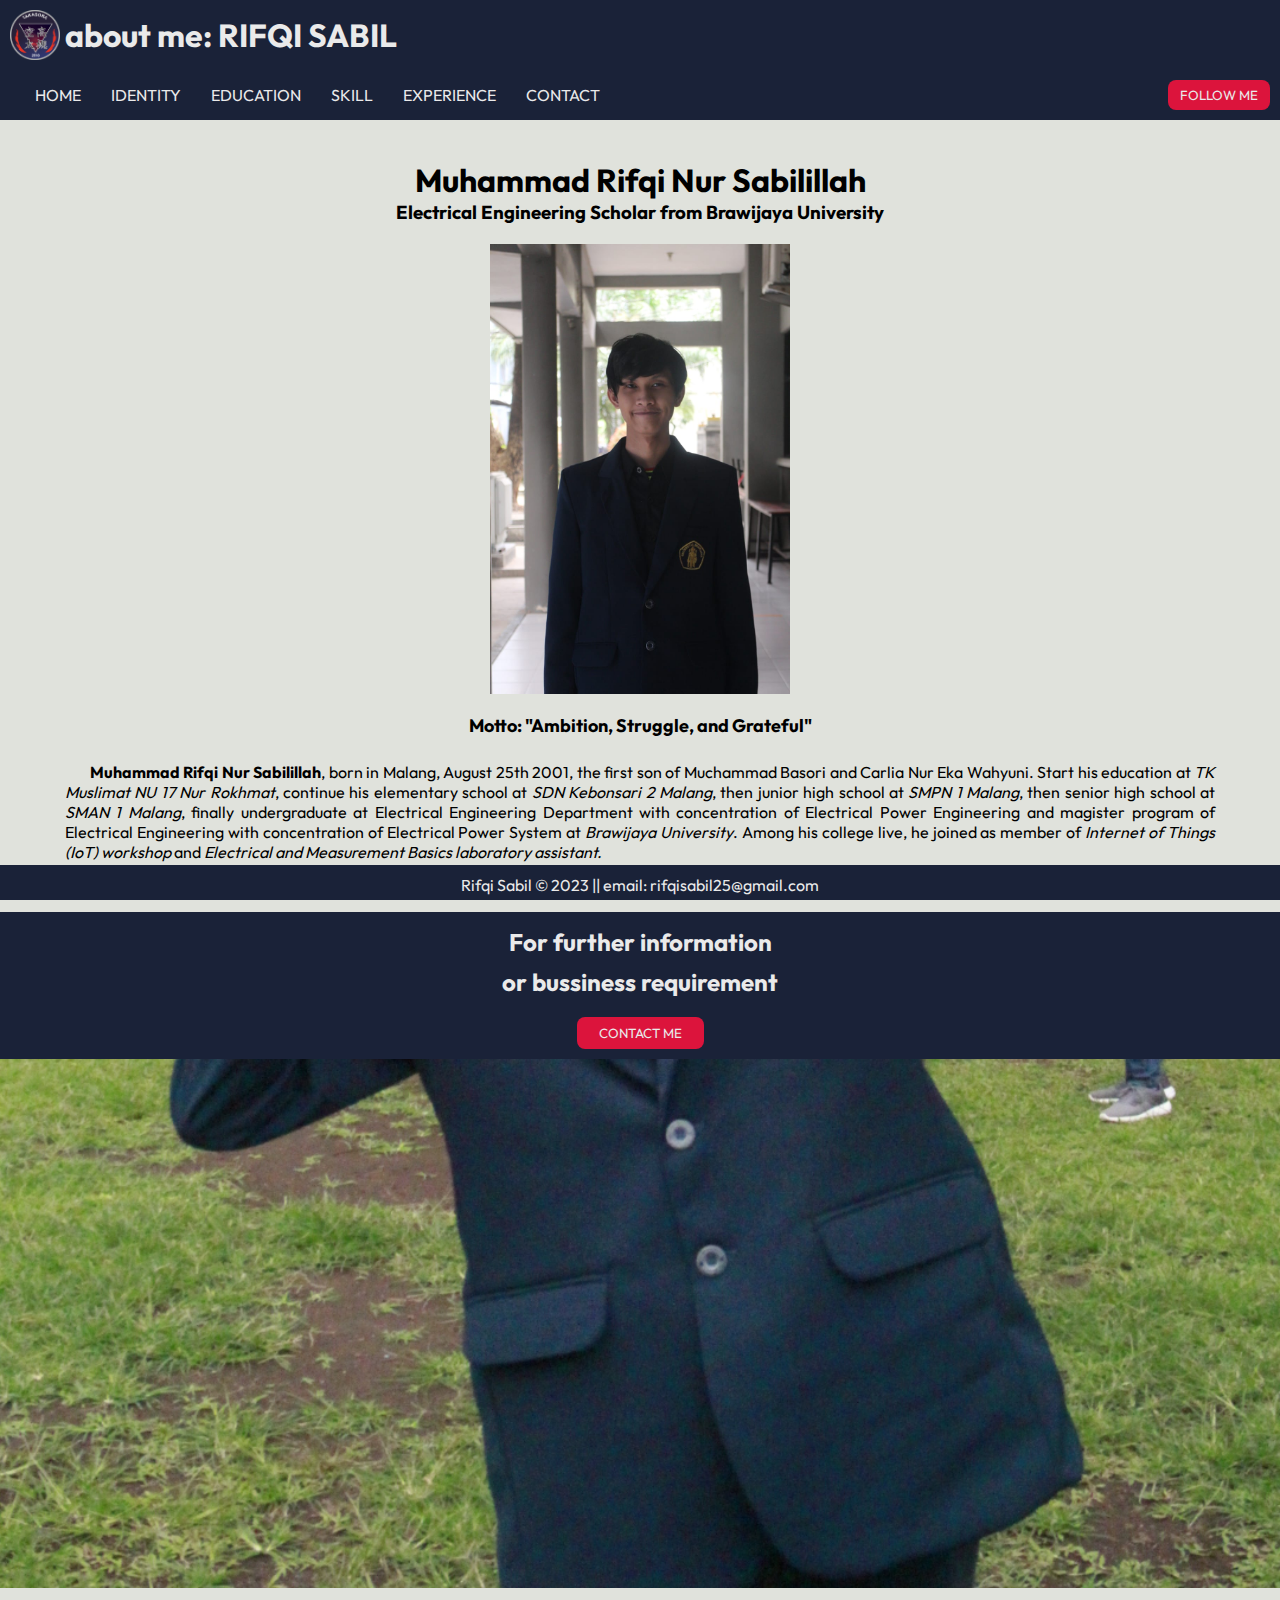
<file: index.html>
<!DOCTYPE html>
<html lang="en">
<head>
    <meta charset="UTF-8">
    <meta name="viewport" content="width=device-width, initial-scale=1.0">
    <link rel="stylesheet" href="style.css"/>
    <link rel="preconnect" href="https://fonts.googleapis.com">
    <link rel="preconnect" href="https://fonts.gstatic.com" crossorigin>
    <link href="https://fonts.googleapis.com/css2?family=Outfit:wght@200&display=swap" rel="stylesheet">
    <link rel="stylesheet" href="https://cdnjs.cloudflare.com/ajax/libs/animate.css/4.1.1/animate.min.css"/>
    <title>ABOUT: RIFQI SABIL</title>
</head>
<body>
    <header class="animate__animated animate__backInDown">
        <div class="title">
            <img class="logo" src="./assets/images/icons/logo.png" alt="image"/>
            <h1 class="txttitle">about me: RIFQI SABIL</h1>
        </div>
        <div class="navbtn">
            <nav>
                <ul>
                    <li><a class="li" href="index.html">HOME</a></li>
                    <li><a class="li" href="identity.html">IDENTITY</a></li>
                    <li><a class="li" href="education.html">EDUCATION</a></li>
                    <li><a class="li" href="skill.html">SKILL</a></li>
                    <li><a class="li" href="experience.html">EXPERIENCE</a></li>
                    <li><a class="li" href="#contact">CONTACT</a></li>
                </ul>
            </nav>
            <button class="btn-cta"><a class="follow" href="https://www.instagram.com/rifqisabil25/">FOLLOW ME</a></button>
            <!-- another way to link is using onclick and javascript function then type 
            window.location.href ="insert url link"; inside the function -->
        </div>
    </header>
    <div class="container">
        <div class="home-title">
            <h1 class="subtitle">Muhammad Rifqi Nur Sabilillah</h1>
            <h3 class="subtitle">Electrical Engineering Scholar from Brawijaya University</h3>
            <img class="index-photo" src="./assets/images/photos/index-photo.jpeg" alt="main photo" />
            <p class="motto">Motto: "Ambition, Struggle, and Grateful"</p>
        </div>
        <div class="home-desc">
            <p class="home-p-desc"><strong>Muhammad Rifqi Nur Sabilillah</strong>, born in Malang, August 25th 2001, the first son of Muchammad Basori and Carlia Nur Eka Wahyuni. Start his education at <i>TK Muslimat NU 17 Nur Rokhmat</i>, continue his elementary school at <i>SDN Kebonsari 2 Malang</i>, then junior high school at <i>SMPN 1 Malang</i>, then senior high school at <i>SMAN 1 Malang</i>, finally undergraduate at Electrical Engineering Department with concentration of Electrical Power Engineering and magister program of Electrical Engineering with concentration of Electrical Power System at <i>Brawijaya University</i>. Among his college live, he joined as member of <i>Internet of Things (IoT) workshop</i> and <i>Electrical and Measurement Basics laboratory assistant.</i></p>
        </div>
    </div>
    <div class="parallax">
        <div class="about">
            <h2 class="subtitle txttitle">For further information</h2>
            <h2 class="subtitle txttitle">or bussiness requirement</h2>
            <button class="btn-cta contact"><a class="follow" href="//wa.me/+6285708109028" id="contact">CONTACT ME</a></button>
            <!-- another way to link is using onclick and javascript function then type 
            window.location.href ="insert url link"; inside the function -->
        </div>
            <div class="card">
                <div class="card-item hidden">
                    <h1>AMBITION</h1>
                    <p>a strong desire to do or to achieve something, typically requiring determination and hard work.</p>
                </div>
                <div class="card-item hidden">
                    <h1>STRUGGLE</h1>
                    <p>make forceful or violent efforts to get free of restraint or constriction.</p>
                </div>
                <div class="card-item hidden">
                    <h1>GRATEFUL</h1>
                    <p>feeling or showing an appreciation of kindness; thankful.</p>
                </div>
            </div>
        </div>
    </div>
    <footer class="animate__animated animate__backInUp">
        <p class="par-footer">Rifqi Sabil © 2023 |</p>
        <a class="mail" href="mailto:rifqisabil25@gmail.com">| email: rifqisabil25@gmail.com</a>
    </footer>
    <script src="app.js"></script>
</body>
</html>
</file>
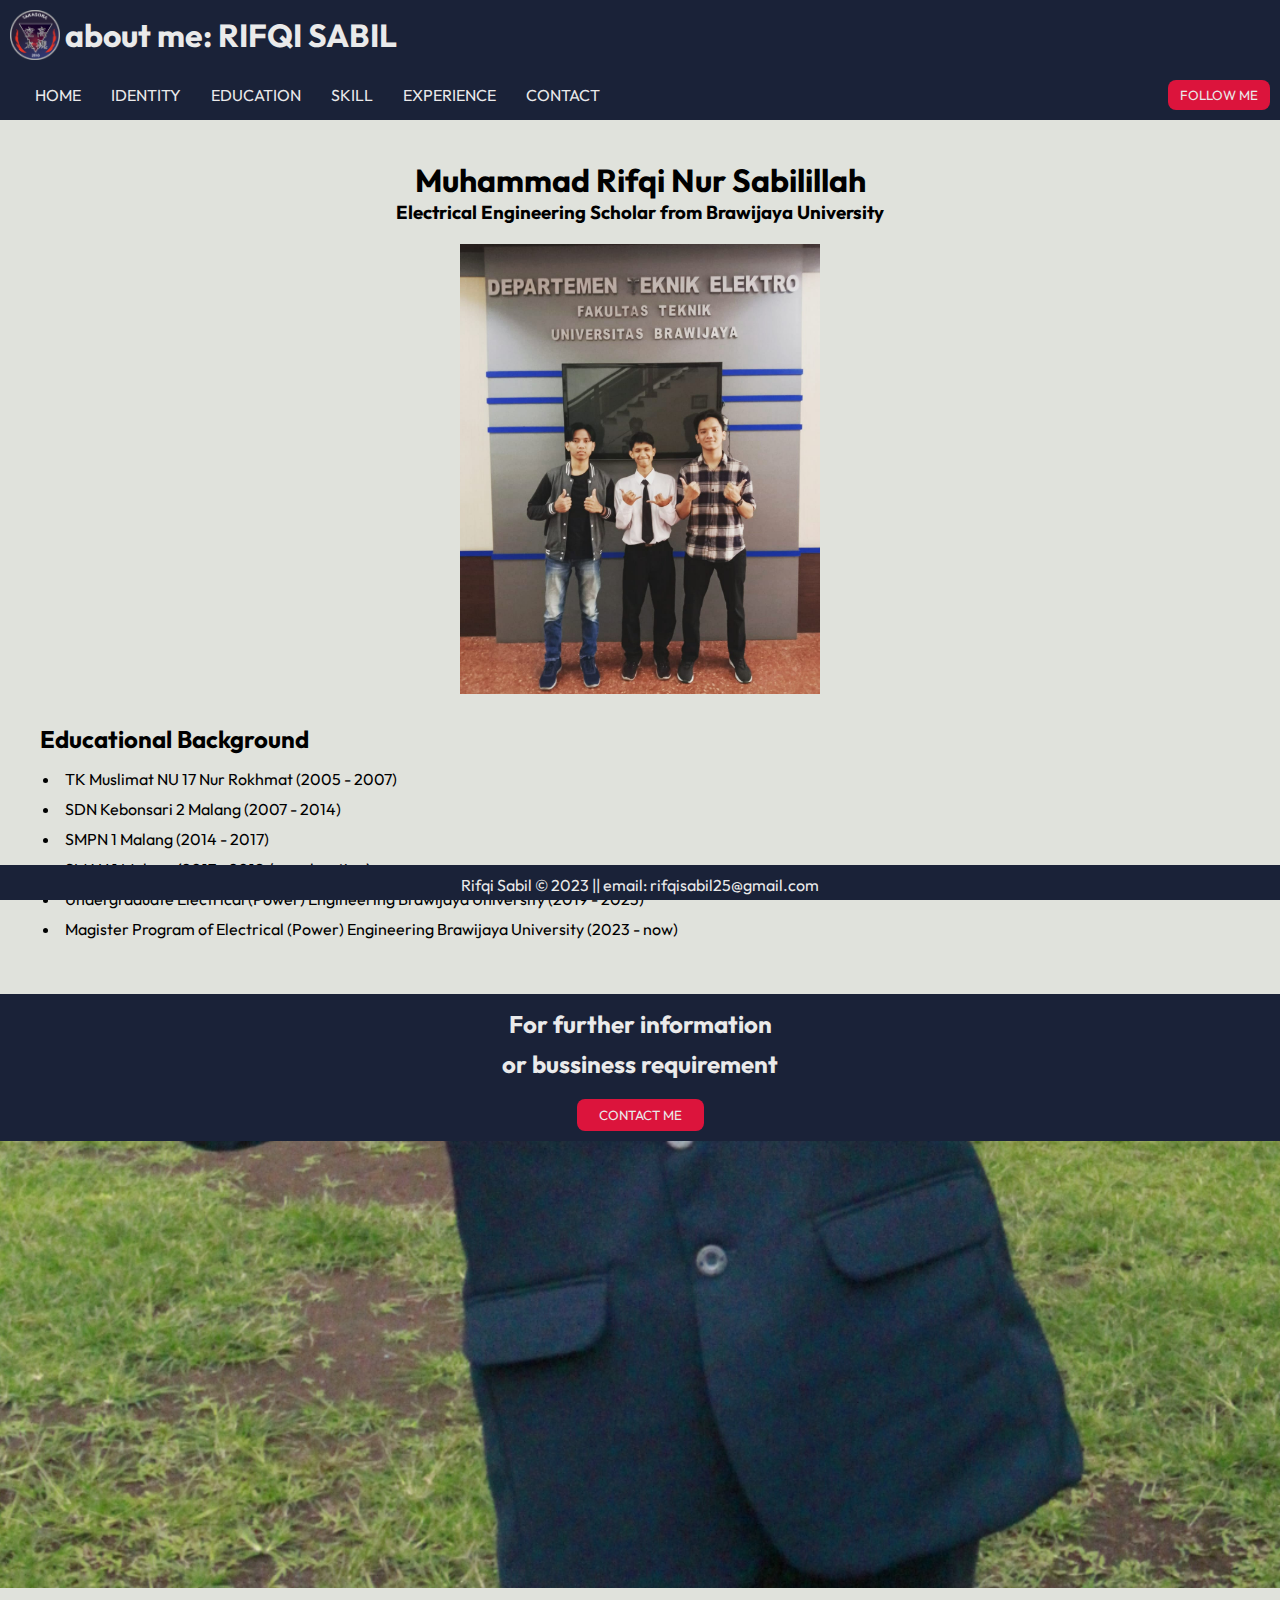
<file: education.html>
<!DOCTYPE html>
<html lang="en">
<head>
    <meta charset="UTF-8">
    <meta name="viewport" content="width=device-width, initial-scale=1.0">
    <title>ABOUT: RIFQI SABIL</title>
    <link rel="stylesheet" href="style.css"/>
    <link rel="preconnect" href="https://fonts.googleapis.com">
    <link rel="preconnect" href="https://fonts.gstatic.com" crossorigin>
    <link href="https://fonts.googleapis.com/css2?family=Outfit:wght@200&display=swap" rel="stylesheet">
    <link rel="stylesheet" href="https://cdnjs.cloudflare.com/ajax/libs/animate.css/4.1.1/animate.min.css"/>
</head>
<body>
    <header class="animate__animated animate__backInDown">
        <div class="title">
            <img class="logo" src="./assets/images/icons/logo.png" alt="image"/>
            <h1 class="txttitle">about me: RIFQI SABIL</h1>
        </div>
        <div class="navbtn">
            <nav>
                <ul>
                    <li><a class="li" href="index.html">HOME</a></li>
                    <li><a class="li" href="identity.html">IDENTITY</a></li>
                    <li><a class="li" href="education.html">EDUCATION</a></li>
                    <li><a class="li" href="skill.html">SKILL</a></li>
                    <li><a class="li" href="experience.html">EXPERIENCE</a></li>
                    <li><a class="li" href="#contact">CONTACT</a></li>
                </ul>
            </nav>
            <button class="btn-cta"><a class="follow" href="https://www.instagram.com/rifqisabil25/">FOLLOW ME</a></button>
            <!-- another way to link is using onclick and javascript function then type 
            window.location.href ="insert url link"; inside the function -->
        </div>
    </header>
    <div class="container">
        <div class="home-title">
            <h1 class="subtitle">Muhammad Rifqi Nur Sabilillah</h1>
            <h3 class="subtitle">Electrical Engineering Scholar from Brawijaya University</h3>
            <img class="index-photo" src="./assets/images/photos/education.jpeg" alt="main photo" />
        </div>
        <div>
            <h2 class="list-title">Educational Background</h2>
            <ul>
                <li>TK Muslimat NU 17 Nur Rokhmat (2005 - 2007)</li>
                <li>SDN Kebonsari 2 Malang (2007 - 2014)</li>
                <li>SMPN 1 Malang (2014 - 2017)</li>
                <li>SMAN 1 Malang (2017 - 2019 / acceleration)</li>
                <li>Undergraduate Electrical (Power) Engineering Brawijaya University (2019 - 2023)</li>
                <li>Magister Program of Electrical (Power) Engineering Brawijaya University (2023 - now)</li>
            </ul>
        </div>
    </div>
    <div class="parallax">
        <div class="about">
            <h2 class="subtitle txttitle">For further information</h2>
            <h2 class="subtitle txttitle">or bussiness requirement</h2>
            <button class="btn-cta contact"><a class="follow" href="//wa.me/+6285708109028" id="contact">CONTACT ME</a></button>
            <!-- another way to link is using onclick and javascript function then type 
            window.location.href ="insert url link"; inside the function -->
        </div>
            <div class="card">
                <div class="card-item hidden">
                    <h1>AMBITION</h1>
                    <p>a strong desire to do or to achieve something, typically requiring determination and hard work.</p>
                </div>
                <div class="card-item hidden">
                    <h1>STRUGGLE</h1>
                    <p>make forceful or violent efforts to get free of restraint or constriction.</p>
                </div>
                <div class="card-item hidden">
                    <h1>GRATEFUL</h1>
                    <p>feeling or showing an appreciation of kindness; thankful.</p>
                </div>
            </div>
        </div>
    </div>
    <footer class="animate__animated animate__backInUp">
        <p class="par-footer">Rifqi Sabil © 2023 |</p>
        <a class="mail" href="mailto:rifqisabil25@gmail.com">| email: rifqisabil25@gmail.com</a>
    </footer>
    <script src="app.js"></script>
</body>
</html>
</file>
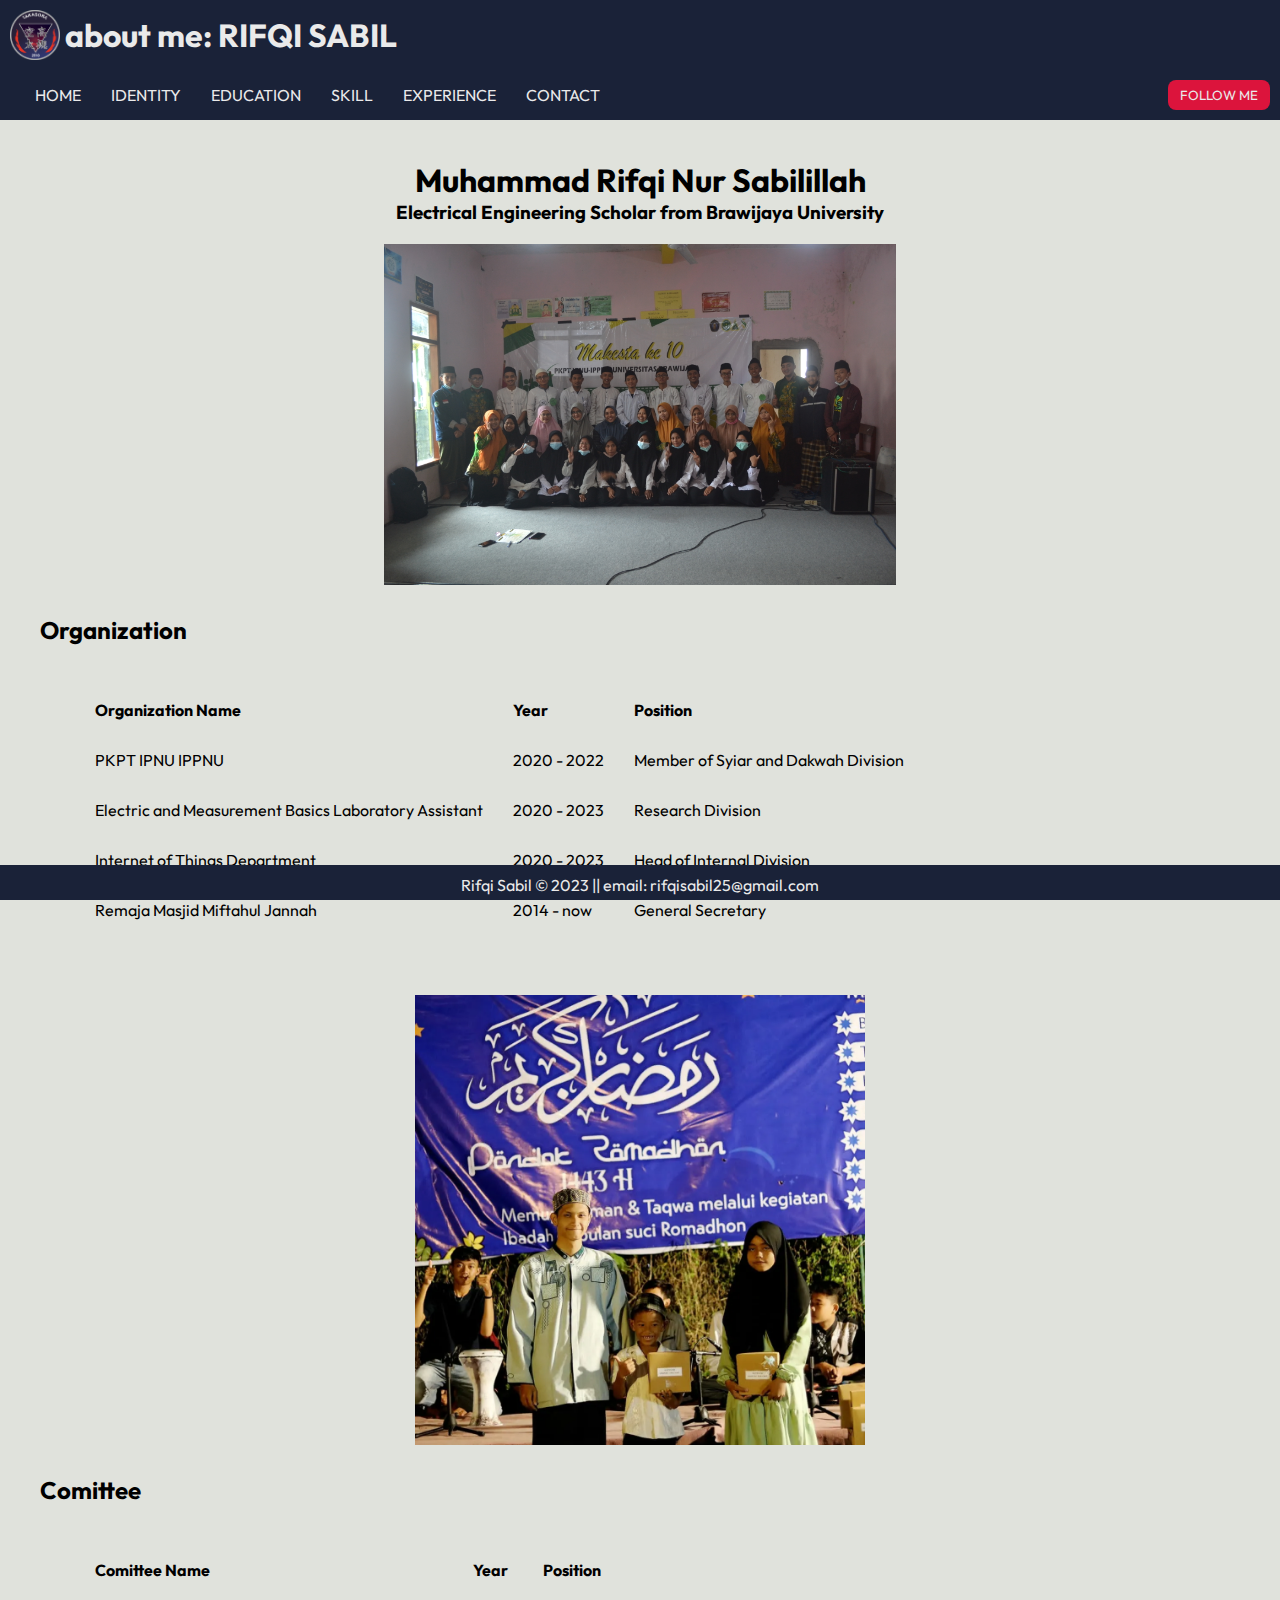
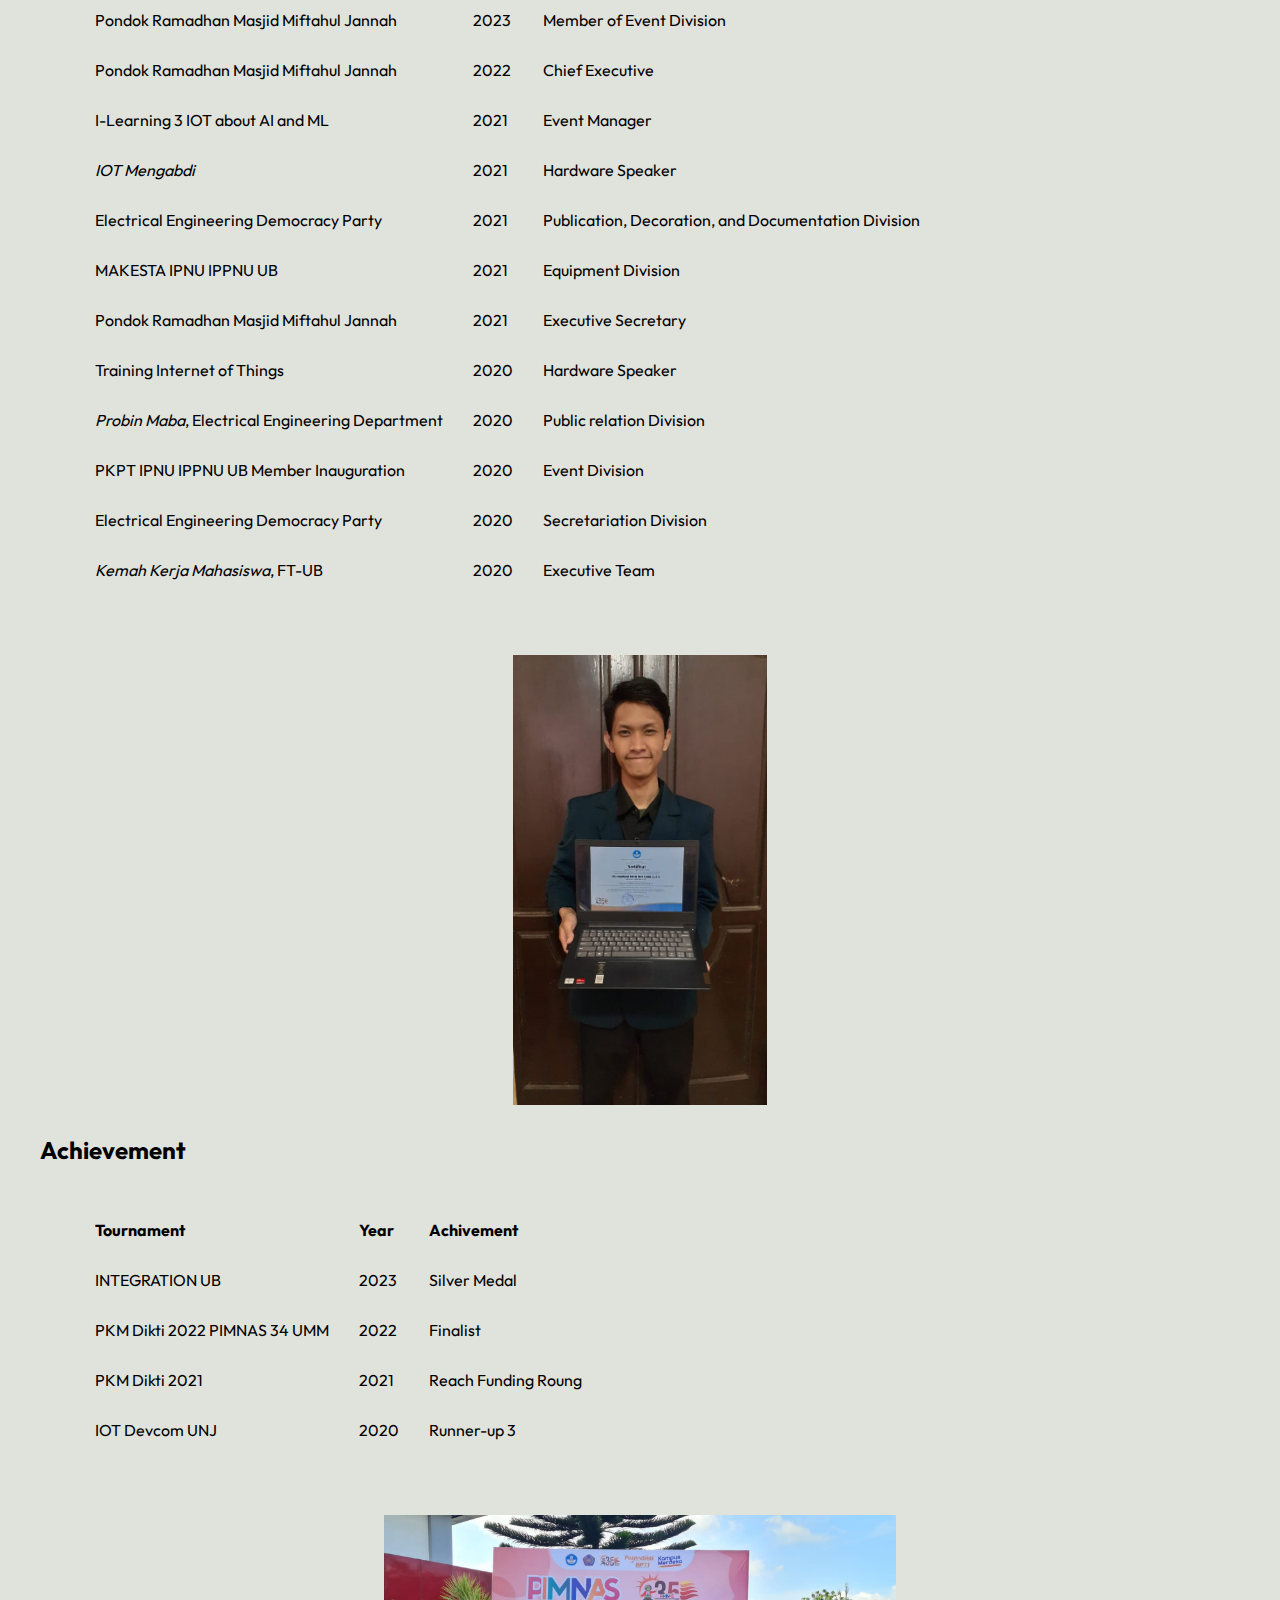
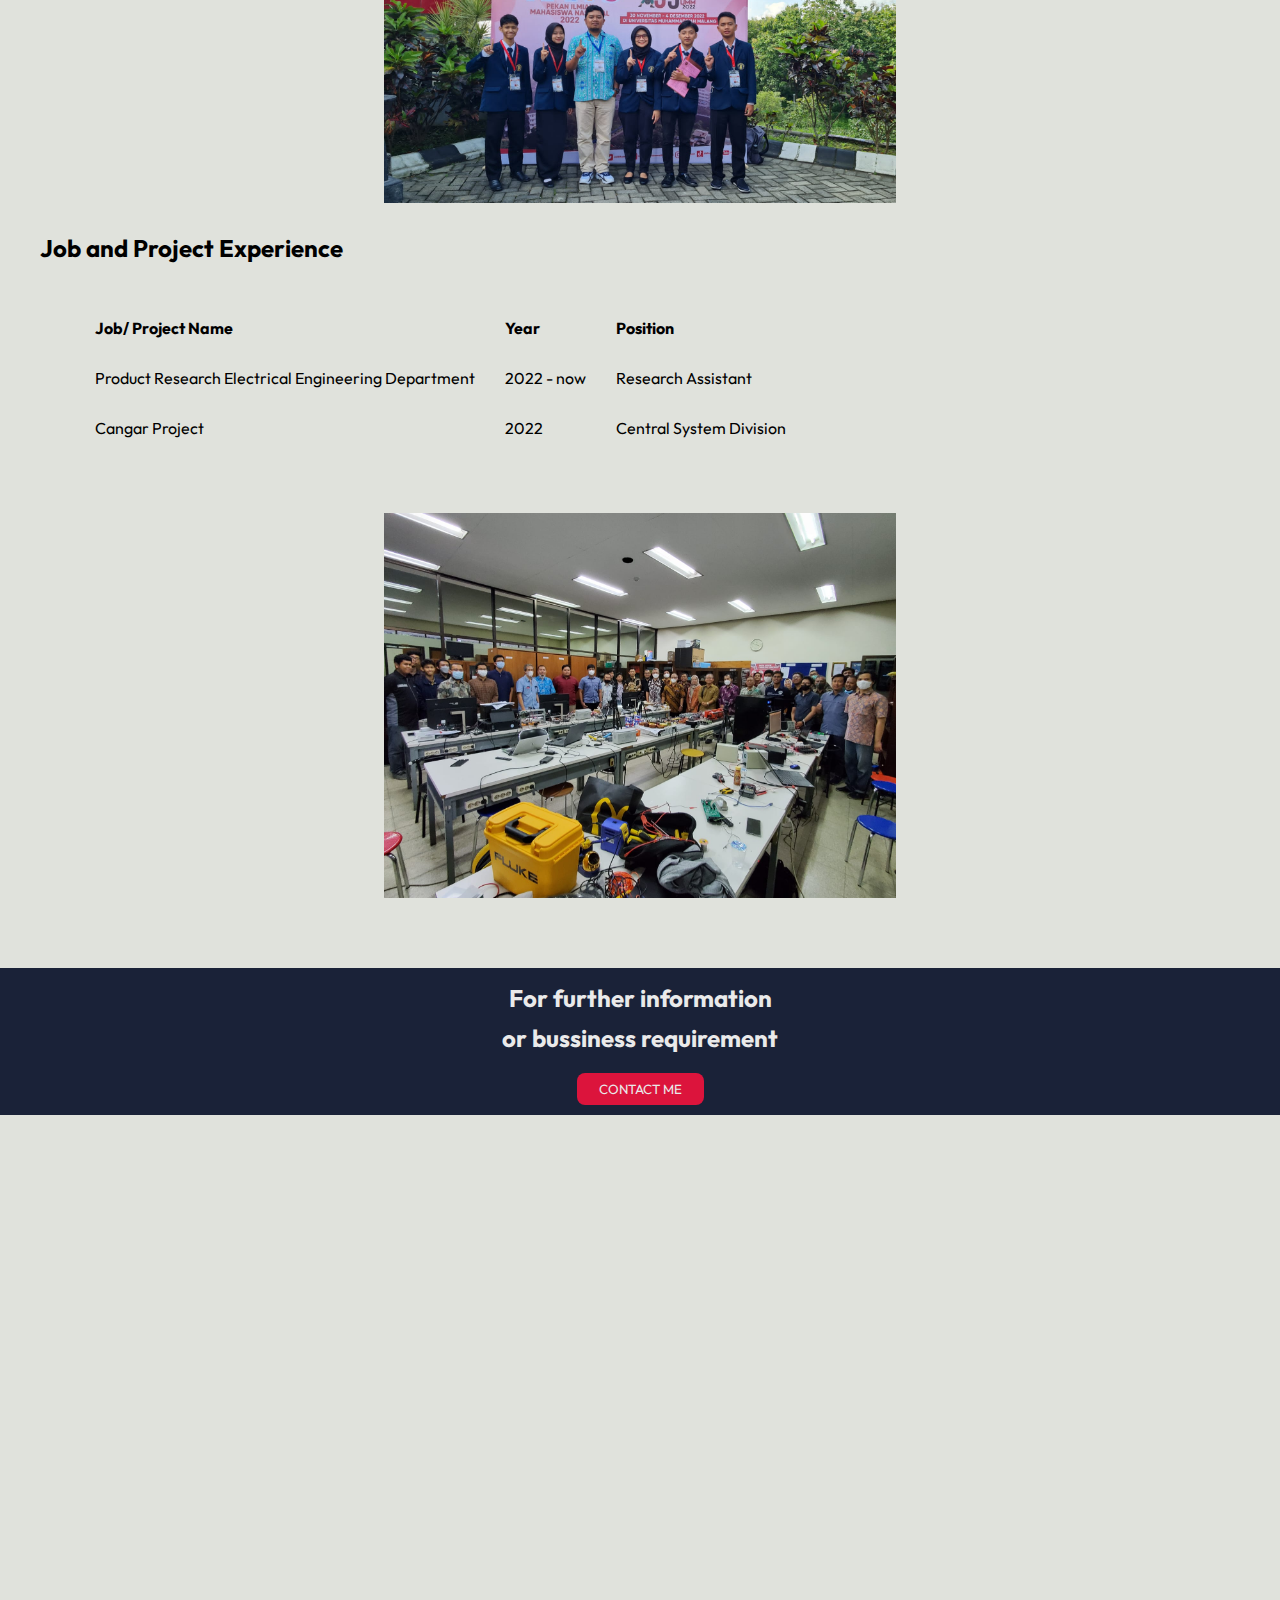
<file: experience.html>
<!DOCTYPE html>
<html lang="en">
<head>
    <meta charset="UTF-8">
    <meta name="viewport" content="width=device-width, initial-scale=1.0">
    <title>ABOUT: RIFQI SABIL</title>
    <link rel="stylesheet" href="style.css"/>
    <link rel="preconnect" href="https://fonts.googleapis.com">
    <link rel="preconnect" href="https://fonts.gstatic.com" crossorigin>
    <link href="https://fonts.googleapis.com/css2?family=Outfit:wght@200&display=swap" rel="stylesheet">
    <link rel="stylesheet" href="https://cdnjs.cloudflare.com/ajax/libs/animate.css/4.1.1/animate.min.css"/>
</head>
<body>
    <header class="animate__animated animate__backInDown">
        <div class="title">
            <img class="logo" src="./assets/images/icons/logo.png" alt="image"/>
            <h1 class="txttitle">about me: RIFQI SABIL</h1>
        </div>
        <div class="navbtn">
            <nav>
                <ul>
                    <li><a class="li" href="index.html">HOME</a></li>
                    <li><a class="li" href="identity.html">IDENTITY</a></li>
                    <li><a class="li" href="education.html">EDUCATION</a></li>
                    <li><a class="li" href="skill.html">SKILL</a></li>
                    <li><a class="li" href="experience.html">EXPERIENCE</a></li>
                    <li><a class="li" href="#contact">CONTACT</a></li>
                </ul>
            </nav>
            <button class="btn-cta"><a class="follow" href="https://www.instagram.com/rifqisabil25/">FOLLOW ME</a></button>
            <!-- another way to link is using onclick and javascript function then type 
            window.location.href ="insert url link"; inside the function -->
        </div>
    </header>
    <div class="container">
        <div class="home-title">
            <h1 class="subtitle">Muhammad Rifqi Nur Sabilillah</h1>
            <h3 class="subtitle">Electrical Engineering Scholar from Brawijaya University</h3>
            <img class="index-photo" src="./assets/images/photos/experience-4.jpeg" alt="main photo" />
        </div>
        <div>
            <h2 class="list-title">Organization</h2>
            <div>
                <table>
                    <tr>
                        <th>Organization Name</th>
                        <th>Year</th>
                        <th>Position</th>
                    </tr>
                    <tr>
                        <td>PKPT IPNU IPPNU</td>
                        <td>2020 - 2022</td>
                        <td>Member of Syiar and Dakwah Division</td>
                    </tr>
                    <tr>
                        <td>Electric and Measurement Basics Laboratory Assistant</td>
                        <td>2020 - 2023</td>
                        <td>Research Division</td>
                    </tr>
                    <tr>
                        <td>Internet of Things Department</td>
                        <td>2020 - 2023</td>
                        <td>Head of Internal Division</td>
                    </tr>
                    <tr>
                        <td>Remaja Masjid Miftahul Jannah</td>
                        <td>2014 - now</td>
                        <td>General Secretary</td>
                    </tr>
                </table>
            </div>
            <div class="home-title">
                <img class="index-photo" src="./assets/images/photos/experience-5.jpeg" alt="main photo" />
            </div>
            <div>
                <h2 class="list-title">Comittee</h2>
                <table>
                    <tr>
                        <th>Comittee Name</th>
                        <th>Year</th>
                        <th>Position</th>
                    </tr>
                    <tr>
                        <td>Pondok Ramadhan Masjid Miftahul Jannah</td>
                        <td>2023</td>
                        <td>Member of Event Division</td>
                    </tr>
                    <tr>
                        <td>Pondok Ramadhan Masjid Miftahul Jannah</td>
                        <td>2022</td>
                        <td>Chief Executive</td>
                    </tr>
                    <tr>
                        <td>I-Learning 3 IOT about AI and ML</td>
                        <td>2021</td>
                        <td>Event Manager</td>
                    </tr>
                    <tr>
                        <td><i>IOT Mengabdi</i></td>
                        <td>2021</td>
                        <td>Hardware Speaker</td>
                    </tr>
                    <tr>
                        <td>Electrical Engineering Democracy Party</td>
                        <td>2021</td>
                        <td>Publication, Decoration, and Documentation Division</td>
                    </tr>
                    <tr>
                        <td>MAKESTA IPNU IPPNU UB</td>
                        <td>2021</td>
                        <td>Equipment Division</td>
                    </tr>
                    <tr>
                        <td>Pondok Ramadhan Masjid Miftahul Jannah</td>
                        <td>2021</td>
                        <td>Executive Secretary</td>
                    </tr>
                    <tr>
                        <td>Training Internet of Things</td>
                        <td>2020</td>
                        <td>Hardware Speaker</td>
                    </tr>
                    <tr>
                        <td><i>Probin Maba</i>, Electrical Engineering Department</td>
                        <td>2020</td>
                        <td>Public relation Division</td>
                    </tr>
                    <tr>
                        <td>PKPT IPNU IPPNU UB Member Inauguration</td>
                        <td>2020</td>
                        <td>Event Division</td>
                    </tr>
                    <tr>
                        <td>Electrical Engineering Democracy Party</td>
                        <td>2020</td>
                        <td>Secretariation Division</td>
                    </tr>
                    <tr>
                        <td><i>Kemah Kerja Mahasiswa</i>, FT-UB</td>
                        <td>2020</td>
                        <td>Executive Team</td>
                    </tr>
                </table>
            </div>
            <div class="home-title">
                <img class="index-photo" src="./assets/images/photos/experience-3.jpeg" alt="main photo" />
            </div>
            <div>
                <h2 class="list-title">Achievement</h2>
                <table>
                    <tr>
                        <th>Tournament</th>
                        <th>Year</th>
                        <th>Achivement</th>
                    </tr>
                    <tr>
                        <td>INTEGRATION UB</td>
                        <td>2023</td>
                        <td>Silver Medal</td>
                    </tr>
                    <tr>
                        <td>PKM Dikti 2022 PIMNAS 34 UMM</td>
                        <td>2022</td>
                        <td>Finalist</td>
                    </tr>
                    <tr>
                        <td>PKM Dikti 2021</td>
                        <td>2021</td>
                        <td>Reach Funding Roung</td>
                    </tr>
                    <tr>
                        <td>IOT Devcom UNJ</td>
                        <td>2020</td>
                        <td>Runner-up 3</td>
                    </tr>
                </table>
            </div>
            <div class="home-title">
                <img class="index-photo" src="./assets/images/photos/experience-1.jpeg" alt="main photo" />
            </div>
            <div>
                <h2 class="list-title">Job and Project Experience</h2>
                <table>
                    <tr>
                        <th>Job/ Project Name</th>
                        <th>Year</th>
                        <th>Position</th>
                    </tr>
                    <tr>
                        <td>Product Research Electrical Engineering Department</td>
                        <td>2022 - now</td>
                        <td>Research Assistant</td>
                    </tr>
                    <tr>
                        <td>Cangar Project</td>
                        <td>2022</td>
                        <td>Central System Division</td>
                    </tr>
                </table>
            </div>
            <div class="home-title">
                <img class="index-photo" src="./assets/images/photos/experience-2.jpeg" alt="main photo" />
            </div>
        </div>
    </div>
    <div class="parallax">
        <div class="about">
            <h2 class="subtitle txttitle">For further information</h2>
            <h2 class="subtitle txttitle">or bussiness requirement</h2>
            <button id="contact" class="btn-cta contact"><a class="follow" href="//wa.me/+6285708109028">CONTACT ME</a></button>
            <!-- another way to link is using onclick and javascript function then type 
            window.location.href ="insert url link"; inside the function -->
        </div>
            <div class="card">
                <div class="card-item hidden">
                    <h1>AMBITION</h1>
                    <p>a strong desire to do or to achieve something, typically requiring determination and hard work.</p>
                </div>
                <div class="card-item hidden">
                    <h1>STRUGGLE</h1>
                    <p>make forceful or violent efforts to get free of restraint or constriction.</p>
                </div>
                <div class="card-item hidden">
                    <h1>GRATEFUL</h1>
                    <p>feeling or showing an appreciation of kindness; thankful.</p>
                </div>
            </div>
        </div>
    </div>
    <footer class="animate__animated animate__backInUp">
        <p class="par-footer">Rifqi Sabil © 2023 |</p>
        <a class="mail" href="mailto:rifqisabil25@gmail.com">| email: rifqisabil25@gmail.com</a>
    </footer>
    <script src="app.js"></script>
</body>
</html>
</file>
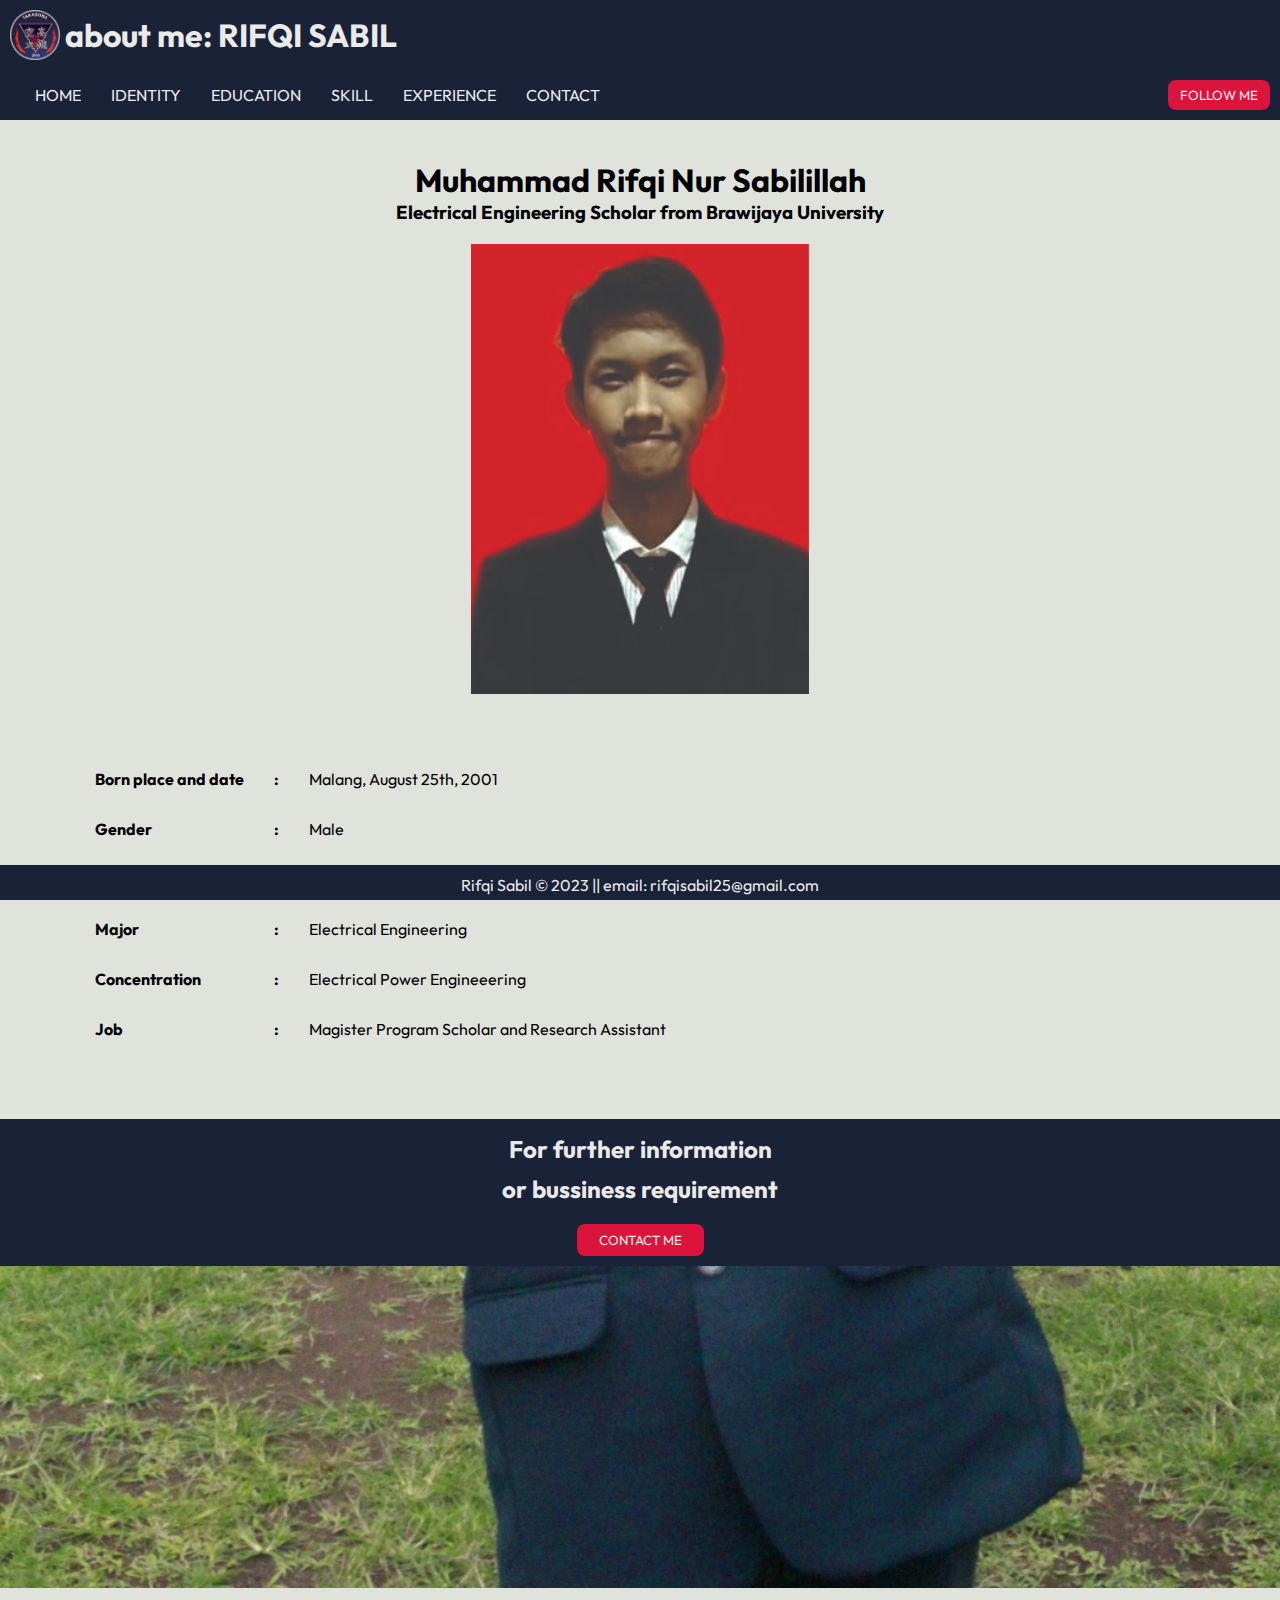
<file: identity.html>
<!DOCTYPE html>
<html lang="en">
<head>
    <meta charset="UTF-8">
    <meta name="viewport" content="width=device-width, initial-scale=1.0">
    <title>ABOUT: RIFQI SABIL</title>
    <link rel="stylesheet" href="style.css"/>
    <link rel="preconnect" href="https://fonts.googleapis.com">
    <link rel="preconnect" href="https://fonts.gstatic.com" crossorigin>
    <link href="https://fonts.googleapis.com/css2?family=Outfit:wght@200&display=swap" rel="stylesheet">
    <link rel="stylesheet" href="https://cdnjs.cloudflare.com/ajax/libs/animate.css/4.1.1/animate.min.css"/>
</head>
<body>
    <header class="animate__animated animate__backInDown">
        <div class="title">
            <img class="logo" src="./assets/images/icons/logo.png" alt="image"/>
            <h1 class="txttitle">about me: RIFQI SABIL</h1>
        </div>
        <div class="navbtn">
            <nav>
                <ul>
                    <li><a class="li" href="index.html">HOME</a></li>
                    <li><a class="li" href="identity.html">IDENTITY</a></li>
                    <li><a class="li" href="education.html">EDUCATION</a></li>
                    <li><a class="li" href="skill.html">SKILL</a></li>
                    <li><a class="li" href="experience.html">EXPERIENCE</a></li>
                    <li><a class="li" href="#contact">CONTACT</a></li>
                </ul>
            </nav>
            <button class="btn-cta"><a class="follow" href="https://www.instagram.com/rifqisabil25/">FOLLOW ME</a></button>
            <!-- another way to link is using onclick and javascript function then type 
            window.location.href ="insert url link"; inside the function -->
        </div>
    </header>
    <div class="container">
        <div class="home-title">
            <h1 class="subtitle">Muhammad Rifqi Nur Sabilillah</h1>
            <h3 class="subtitle">Electrical Engineering Scholar from Brawijaya University</h3>
            <img class="index-photo" src="./assets/images/photos/red-background.jpg" alt="main photo" />
        </div>
        <div>
            <table>
                <tr>
                    <th>Born place and date</th>
                    <th>:</th>
                    <td>Malang, August 25th, 2001</td>
                </tr>
                <tr>
                    <th>Gender</th>
                    <th>:</th>
                    <td>Male</td>
                </tr>
                <tr>
                    <th>Address</th>
                    <th>:</th>
                    <td>Malang</td>
                </tr>
                <tr>
                    <th>Major</th>
                    <th>:</th>
                    <td>Electrical Engineering</td>
                </tr>
                <tr>
                    <th>Concentration</th>
                    <th>:</th>
                    <td>Electrical Power Engineeering</td>
                </tr>
                <tr>
                    <th>Job</th>
                    <th>:</th>
                    <td>Magister Program Scholar and Research Assistant</td>
                </tr>
            </table>
        </div>
    </div>
    <div class="parallax">
        <div class="about">
            <h2 class="subtitle txttitle">For further information</h2>
            <h2 class="subtitle txttitle">or bussiness requirement</h2>
            <button class="btn-cta contact"><a class="follow" href="//wa.me/+6285708109028" id="contact">CONTACT ME</a></button>
            <!-- another way to link is using onclick and javascript function then type 
            window.location.href ="insert url link"; inside the function -->
        </div>
            <div class="card">
                <div class="card-item hidden">
                    <h1>AMBITION</h1>
                    <p>a strong desire to do or to achieve something, typically requiring determination and hard work.</p>
                </div>
                <div class="card-item hidden">
                    <h1>STRUGGLE</h1>
                    <p>make forceful or violent efforts to get free of restraint or constriction.</p>
                </div>
                <div class="card-item hidden">
                    <h1>GRATEFUL</h1>
                    <p>feeling or showing an appreciation of kindness; thankful.</p>
                </div>
            </div>
        </div>
    </div>
    <footer class="animate__animated animate__backInUp">
        <p class="par-footer">Rifqi Sabil © 2023 |</p>
        <a class="mail" href="mailto:rifqisabil25@gmail.com">| email: rifqisabil25@gmail.com</a>
    </footer>
    <script src="app.js"></script>
</body>
</html>
</file>
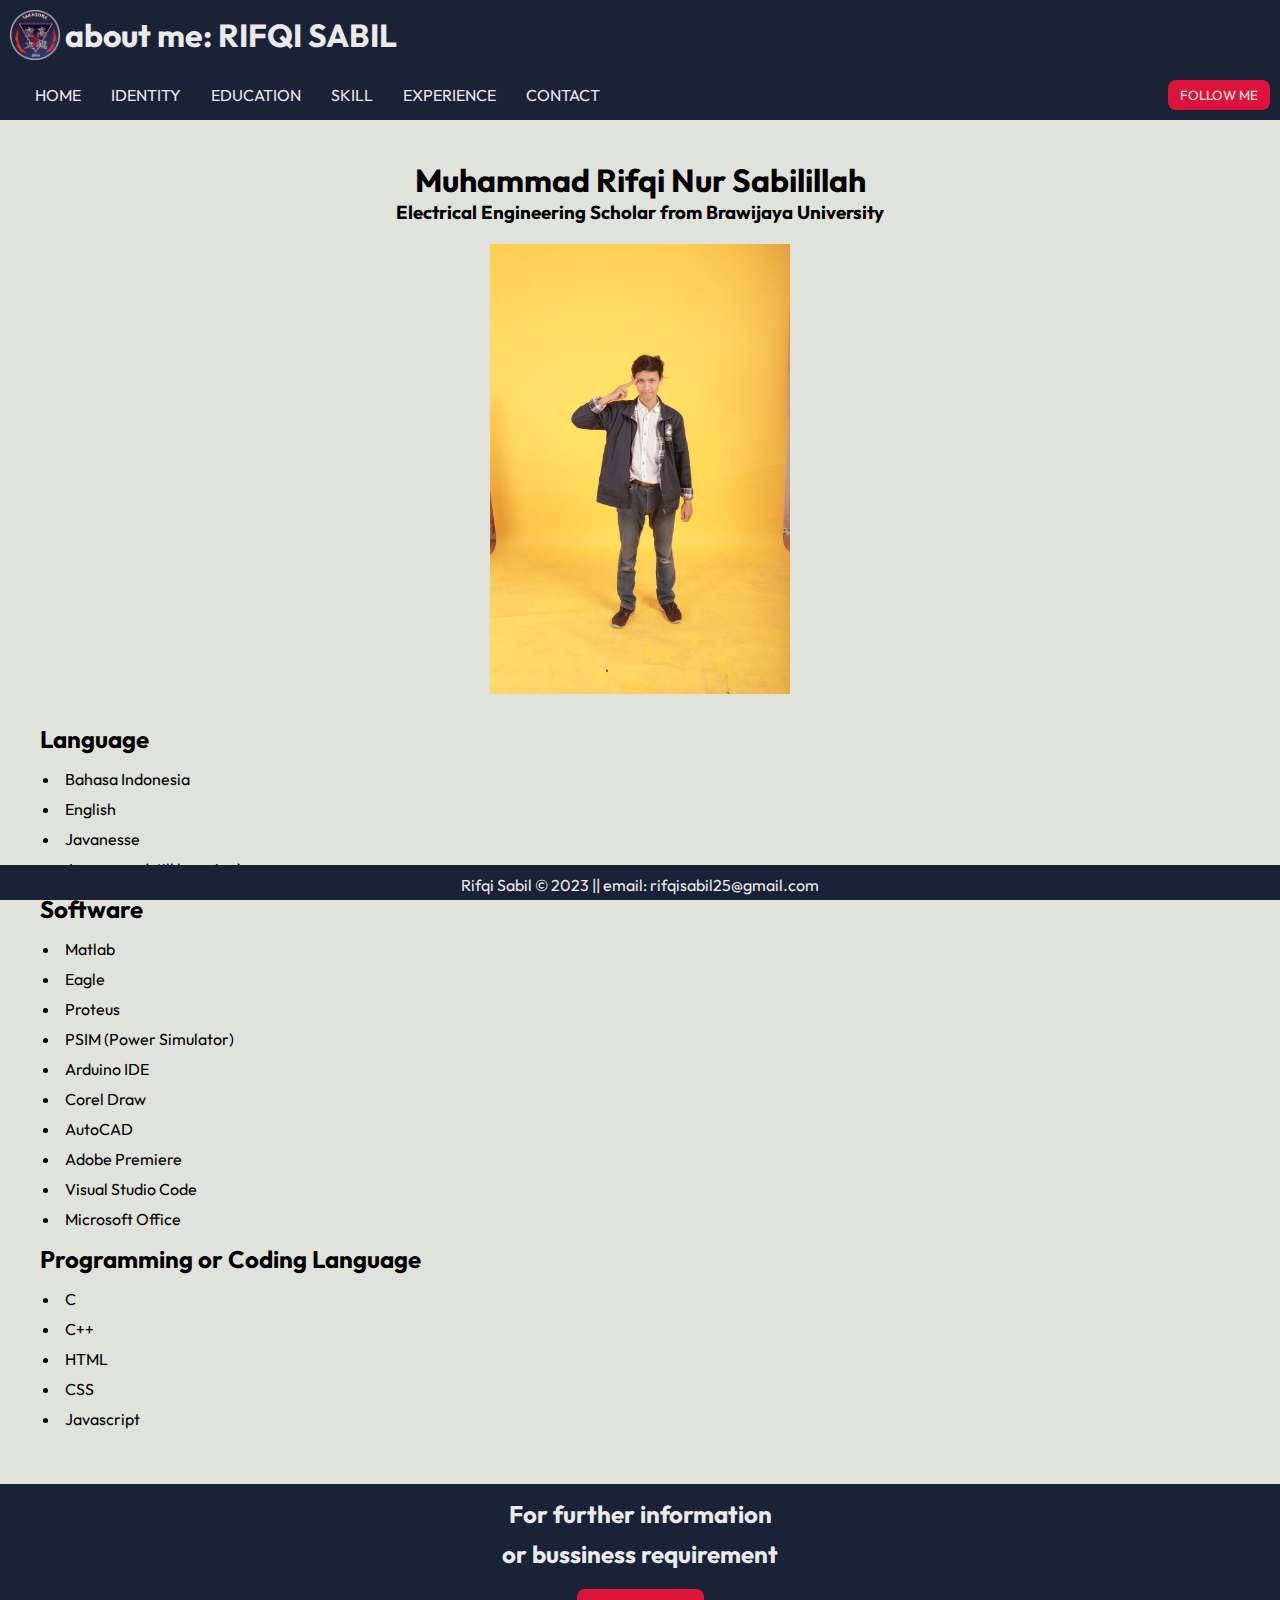
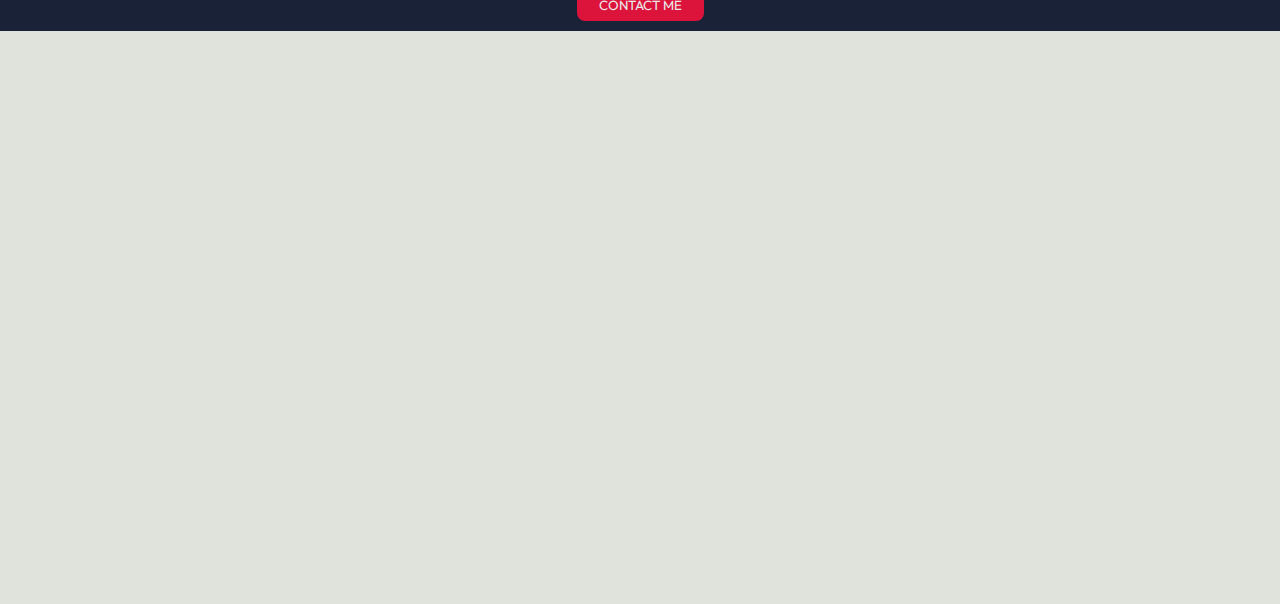
<file: skill.html>
<!DOCTYPE html>
<html lang="en">
<head>
    <meta charset="UTF-8">
    <meta name="viewport" content="width=device-width, initial-scale=1.0">
    <title>ABOUT: RIFQI SABIL</title>
    <link rel="stylesheet" href="style.css"/>
    <link rel="preconnect" href="https://fonts.googleapis.com">
    <link rel="preconnect" href="https://fonts.gstatic.com" crossorigin>
    <link href="https://fonts.googleapis.com/css2?family=Outfit:wght@200&display=swap" rel="stylesheet">
    <link rel="stylesheet" href="https://cdnjs.cloudflare.com/ajax/libs/animate.css/4.1.1/animate.min.css"/>
</head>
<body>
    <header class="animate__animated animate__backInDown">
        <div class="title">
            <img class="logo" src="./assets/images/icons/logo.png" alt="image"/>
            <h1 class="txttitle">about me: RIFQI SABIL</h1>
        </div>
        <div class="navbtn">
            <nav>
                <ul>
                    <li><a class="li" href="index.html">HOME</a></li>
                    <li><a class="li" href="identity.html">IDENTITY</a></li>
                    <li><a class="li" href="education.html">EDUCATION</a></li>
                    <li><a class="li" href="skill.html">SKILL</a></li>
                    <li><a class="li" href="experience.html">EXPERIENCE</a></li>
                    <li><a class="li" href="#contact">CONTACT</a></li>
                </ul>
            </nav>
            <button class="btn-cta"><a class="follow" href="https://www.instagram.com/rifqisabil25/">FOLLOW ME</a></button>
            <!-- another way to link is using onclick and javascript function then type 
            window.location.href ="insert url link"; inside the function -->
        </div>
    </header>
    <div class="container">
        <div class="home-title">
            <h1 class="subtitle">Muhammad Rifqi Nur Sabilillah</h1>
            <h3 class="subtitle">Electrical Engineering Scholar from Brawijaya University</h3>
            <img class="index-photo" src="./assets/images/photos/skill.jpeg" alt="main photo" />
        </div>
        <div>
            <h2 class="list-title">Language</h2>
            <ul>
                <li>Bahasa Indonesia</li>
                <li>English</li>
                <li>Javanesse</li>
                <li>Japanesse (still learning)</li>
            </ul>
            <h2 class="list-title">Software</h2>
            <ul>
                <li>Matlab</li>
                <li>Eagle</li>
                <li>Proteus</li>
                <li>PSIM (Power Simulator)</li>
                <li>Arduino IDE</li>
                <li>Corel Draw</li>
                <li>AutoCAD</li>
                <li>Adobe Premiere</li>
                <li>Visual Studio Code</li>
                <li>Microsoft Office</li>
            </ul>
            <h2 class="list-title">Programming or Coding Language</h2>
            <ul>
                <li>C</li>
                <li>C++</li>
                <li>HTML</li>
                <li>CSS</li>
                <li>Javascript</li>
            </ul>
        </div>
    </div>
    <div class="parallax">
        <div class="about">
            <h2 class="subtitle txttitle">For further information</h2>
            <h2 class="subtitle txttitle">or bussiness requirement</h2>
            <button class="btn-cta contact"><a class="follow" href="//wa.me/+6285708109028" id="contact">CONTACT ME</a></button>
            <!-- another way to link is using onclick and javascript function then type 
            window.location.href ="insert url link"; inside the function -->
        </div>
            <div class="card">
                <div class="card-item hidden">
                    <h1>AMBITION</h1>
                    <p>a strong desire to do or to achieve something, typically requiring determination and hard work.</p>
                </div>
                <div class="card-item hidden">
                    <h1>STRUGGLE</h1>
                    <p>make forceful or violent efforts to get free of restraint or constriction.</p>
                </div>
                <div class="card-item hidden">
                    <h1>GRATEFUL</h1>
                    <p>feeling or showing an appreciation of kindness; thankful.</p>
                </div>
            </div>
        </div>
    </div>
    <footer class="animate__animated animate__backInUp">
        <p class="par-footer">Rifqi Sabil © 2023 |</p>
        <a class="mail" href="mailto:rifqisabil25@gmail.com">| email: rifqisabil25@gmail.com</a>
    </footer>
    <script src="app.js"></script>
</body>
</html>
</file>
<file: style.css>
*, html, body{
    margin: 0px;
    padding: 0px;
    box-sizing: border-box;
    font-family: 'Outfit', sans-serif;
    scroll-behavior: smooth;
}

body{
    background-color: var(--container-background);
}

:root{
    --nav-primary: #1A2238;
    --navcont-primary: #eaeaea;
    --navcont-trans: aquamarine; 
    --btn-background: crimson;
    --btn-trans: darkorange;
    --container-background: #e0e2dc;
}

/* start style header and footer */
header{
    position: fixed;
    top: 0;
    width: 100%;
    background-color: var(--nav-primary); /* dark blue color*/
    color: var(--navcont-primary);
}

nav ul{
    display: flex;
    flex-direction: row;
    list-style-type: none;
    flex-wrap: wrap;
}

nav ul :hover {
    background-color: var(--navcont-trans);
    color: var(--nav-primary);
    cursor: pointer;
    transition: .5s ease-in-out;
}

li{
    padding: 5px;
    margin-left: 20px;
}

.li{
    color: var(--navcont-primary);
    text-decoration: none;
}

.navbtn{
    display: flex;
    justify-content: space-between;
    margin: 10px;
    flex-wrap: wrap;
}

.title{
    display: flex;
    padding: 10px;
}

.logo{
    width: 50px;
    height: 50px;

}

.logo:hover{
    transform: rotate(10deg);
    transition: .5s ease-in-out;
}

.txttitle{
    padding: 5px;
    color: var(--navcont-primary);
}

.txttitle:hover{
    color: var(--btn-background);
    transition: color .5s ease-in-out;
}

.follow{
    text-decoration: none;
    color: var(--navcont-primary);
    padding: 8px 12px;
}

 button{
    background-color: var(--btn-background);
    border: none;
    border-radius: 8px;
 }

 button:hover{
    background-color: var(--btn-trans);
    cursor: pointer;
    transition: background-color .5s ease-in-out;
 }

 footer{
    display: flex;
    position: fixed;
    flex-wrap: wrap;
    bottom: 0;
    width: 100%;
    background-color: var(--nav-primary); /* dark blue color*/
    color: var(--navcont-primary);
    justify-content: center;
    align-items: center;
    gap: 0px;
    padding-top: 10px;
    padding-bottom: 5px;
 }
 
 .par-footer{
    display: flex;
    justify-content: center;
    align-items: center;
    margin-right: 0px;
 }

 .par-footer:hover{
    color: var(--btn-background);
    transition: color .5s ease-in-out;
 }

 .mail{
    margin-left: 0px;
    text-decoration: none;
    color: var(--navcont-primary);
 }
 .mail:hover{
    cursor: pointer;
    color: var(--btn-background);
    transition: color .5s ease-in-out;
 }
/* end style header and footer */

.container{
    max-width: 1200px;
    margin-top: 160px;
    margin-bottom: 50px;
    margin-left: auto;
    margin-right: auto;
}

.home-title{
    display: flex;
    flex-direction: column;
    justify-content: center;
    align-items: center;
}

.index-photo{
    max-width: 40vw;
    max-height: 50vh;
    margin:20px;
}

.subtitle{
    text-align: center;
}
.motto{
    font-size:large;
    font-weight: bold;
    text-align: center;
}

.home-desc{
    display: flex;
    flex-direction: column;
    justify-content: center;
    align-items: center;
    margin: 25px;
 }
 
 .home-p-desc{
    text-align: justify;
    text-indent: 25px;
 }

 .parallax{
    background-image: url('./assets/images/photos/background-home.jpeg');
    background-attachment: fixed;
    background-position: center;
    background-repeat: no-repeat;
    background-size: cover;
    height: 80vh;
 }

 .about{
    display: flex;
    flex-direction: column;
    justify-content: center;
    align-items: center;
    padding: 10px;
    background-color: var(--nav-primary);
 }
 
 .contact{
    margin-top: 15px;
    padding: 8px 10px;
 }

 .card{
    display: flex;
    flex-wrap: wrap;
    justify-content: center;
    align-items: center;
    gap: 20px;
    margin-top: 30px;
 }

 .card-item{
    background-color: var(--container-background);
    padding: 5px;
    max-width: 300px;
    min-height: 110px;
    text-align: center;
    border-radius: 8px;
    box-shadow: 2px 2px 2px 2px var(--btn-background);
 }

 table{
    margin: 25px;
    border-spacing: 30px;
    text-align: left;
 }

.list-title{
    margin: 10px 0px;
}

/*Scroll Based Animation*/

.hidden {
    opacity: 0;
    filter:blur(5px);
    transform: translateX(-100%);
    transition: all 1s;
}

.show {
    opacity: 1;
    filter:blur(0px);
    transform: translateX(0);
}

 @media screen and (max-width: 800px){
    .container{
        margin-top: 200px;
    }

    .btn-cta{
        margin-top: 10px;
        margin-left: 10px;
        padding: 5px 10px;
    }
 }
 


 @media screen and (max-width: 620px){
    
    .card-item{
        font-size: 0.7em;
        min-height: 75px;
    }
 }

 @media screen and (max-width: 400px){
    .container{
        margin-top: 250px;
    }
 }
 @media screen and (max-width: 300px){
    .container{
        margin-top: 350px;
    }
 }

 @media screen and (max-width: 200px){
    .container{
        margin-top: 450px;
    }
    .parallax{
        height: 125vh;
    }
 }
</file>
